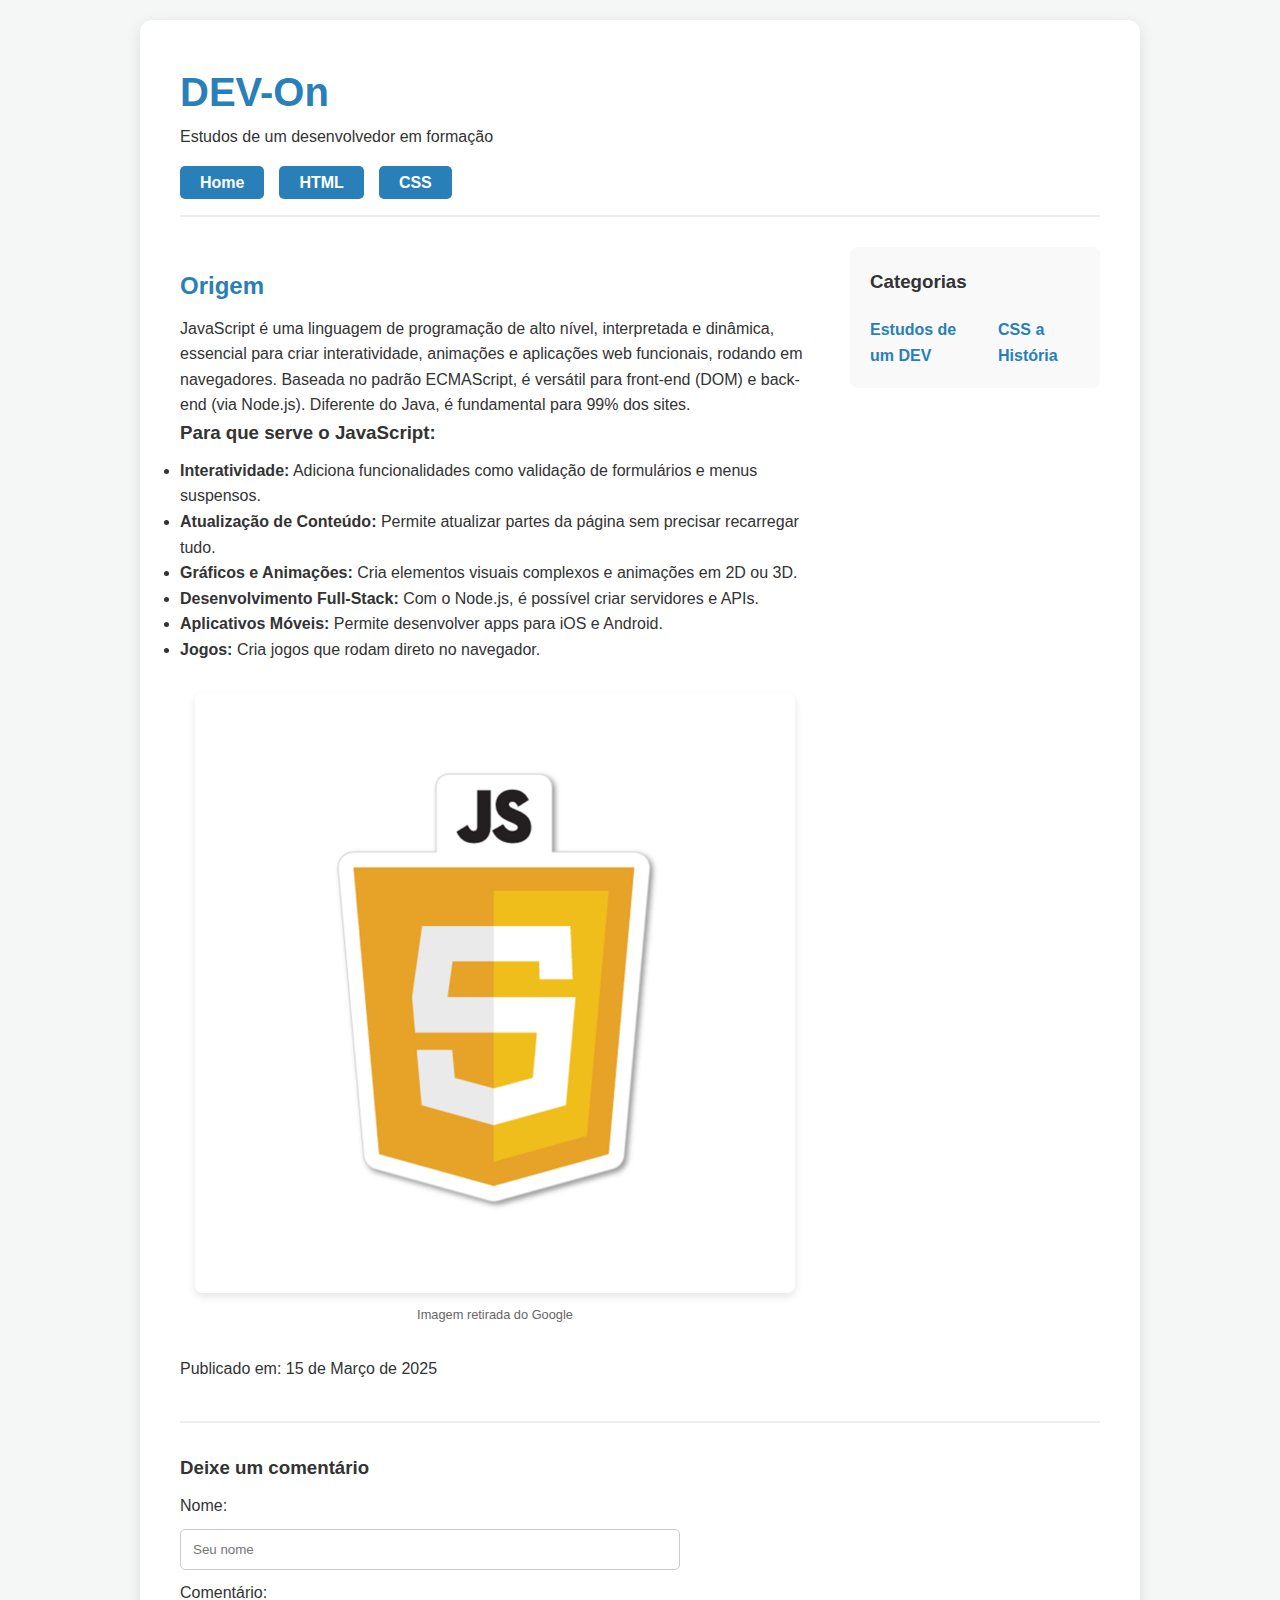
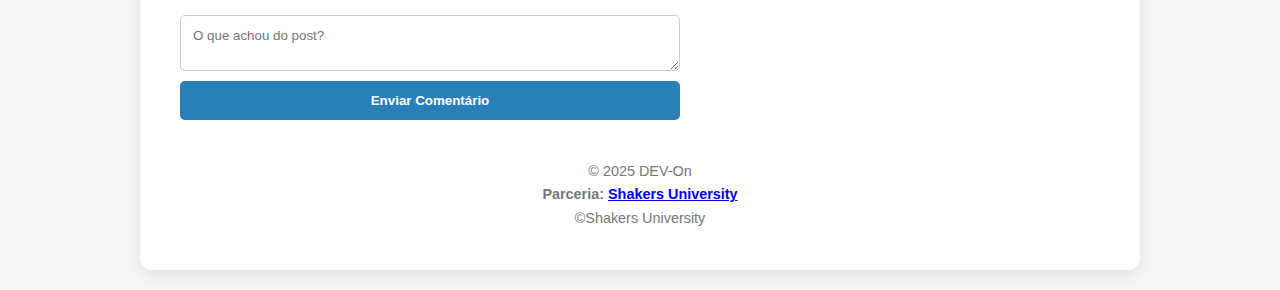
<file: index.html>
<!DOCTYPE html>
<html lang="pt-BR">


<head>
    <meta charset="UTF-8">
    <meta name="viewport" content="width=device-width, initial-scale=1.0">
    <title>DEV-On | Home</title>
    <link rel="stylesheet" href="./assets/css/styles.css">
    
</head>

<body>
    <div class="main-wrapper">
        <header>
            <h1>DEV-On</h1>
            <p>Estudos de um desenvolvedor em formação</p>
            <nav>
                <ul>
                    <li><a href="index.html">Home</a></li>
                    <li><a href="dev-on.html">HTML</a></li>
                    <li><a href="css.html">CSS</a></li>
                </ul>
            </nav>
        </header>

        <main class="content-area">
            <article>
                <h2>Origem</h2>
                <p>JavaScript é uma linguagem de programação de alto nível, interpretada e dinâmica, essencial para
                    criar interatividade, animações e aplicações web funcionais, rodando em navegadores. Baseada no
                    padrão ECMAScript, é versátil para front-end (DOM) e back-end (via Node.js). Diferente do Java, é
                    fundamental para 99% dos sites. </p>

                <h3>Para que serve o JavaScript:</h3>
                <ul>
                    <li><strong>Interatividade:</strong> Adiciona funcionalidades como validação de formulários e menus
                        suspensos.</li>
                    <li><strong>Atualização de Conteúdo:</strong> Permite atualizar partes da página sem precisar
                        recarregar tudo.</li>
                    <li><strong>Gráficos e Animações:</strong> Cria elementos visuais complexos e animações em 2D ou 3D.
                    </li>
                    <li><strong>Desenvolvimento Full-Stack:</strong> Com o Node.js, é possível criar servidores e APIs.
                    </li>
                    <li><strong>Aplicativos Móveis:</strong> Permite desenvolver apps para iOS e Android.</li>
                    <li><strong>Jogos:</strong> Cria jogos que rodam direto no navegador.</li>
                </ul>

                <figure>
                    <img src="./assets/img/js.png" alt="Logotipo do JavaScript">
                    <figcaption>Imagem retirada do Google</figcaption>
                </figure>

                <div class="data">Publicado em: 15 de Março de 2025</div>
            </article>

            <aside>
                <h3>Categorias</h3>
                <nav>
                    <ul>
                        <li><a href="dev-on.html" style="background:none; color:var(--primary); padding:0;">Estudos de
                                um DEV</a></li>
                        <li><a href="css.html" style="background:none; color:var(--primary); padding:0;">CSS a
                                História</a></li>
                    </ul>
                </nav>
            </aside>
        </main>

        <section class="comment-section">
            <h3>Deixe um comentário</h3>
            <form>
                <label for="nome">Nome:</label>
                <input type="text" id="nome" placeholder="Seu nome">
                <label for="coment">Comentário:</label>
                <textarea id="coment" placeholder="O que achou do post?"></textarea>
                <button type="submit">Enviar Comentário</button>
            </form>
        </section>

        <footer class="site-footer">
            <p>&copy; 2025 DEV-On</p>
            <h4>Parceria: <a target="_blank" href="https://shakersuniversity.com.br">Shakers University</a></h4>
            <p>&copy;Shakers University</p>
        </footer>
    </div>
</body>

</html>
</file>
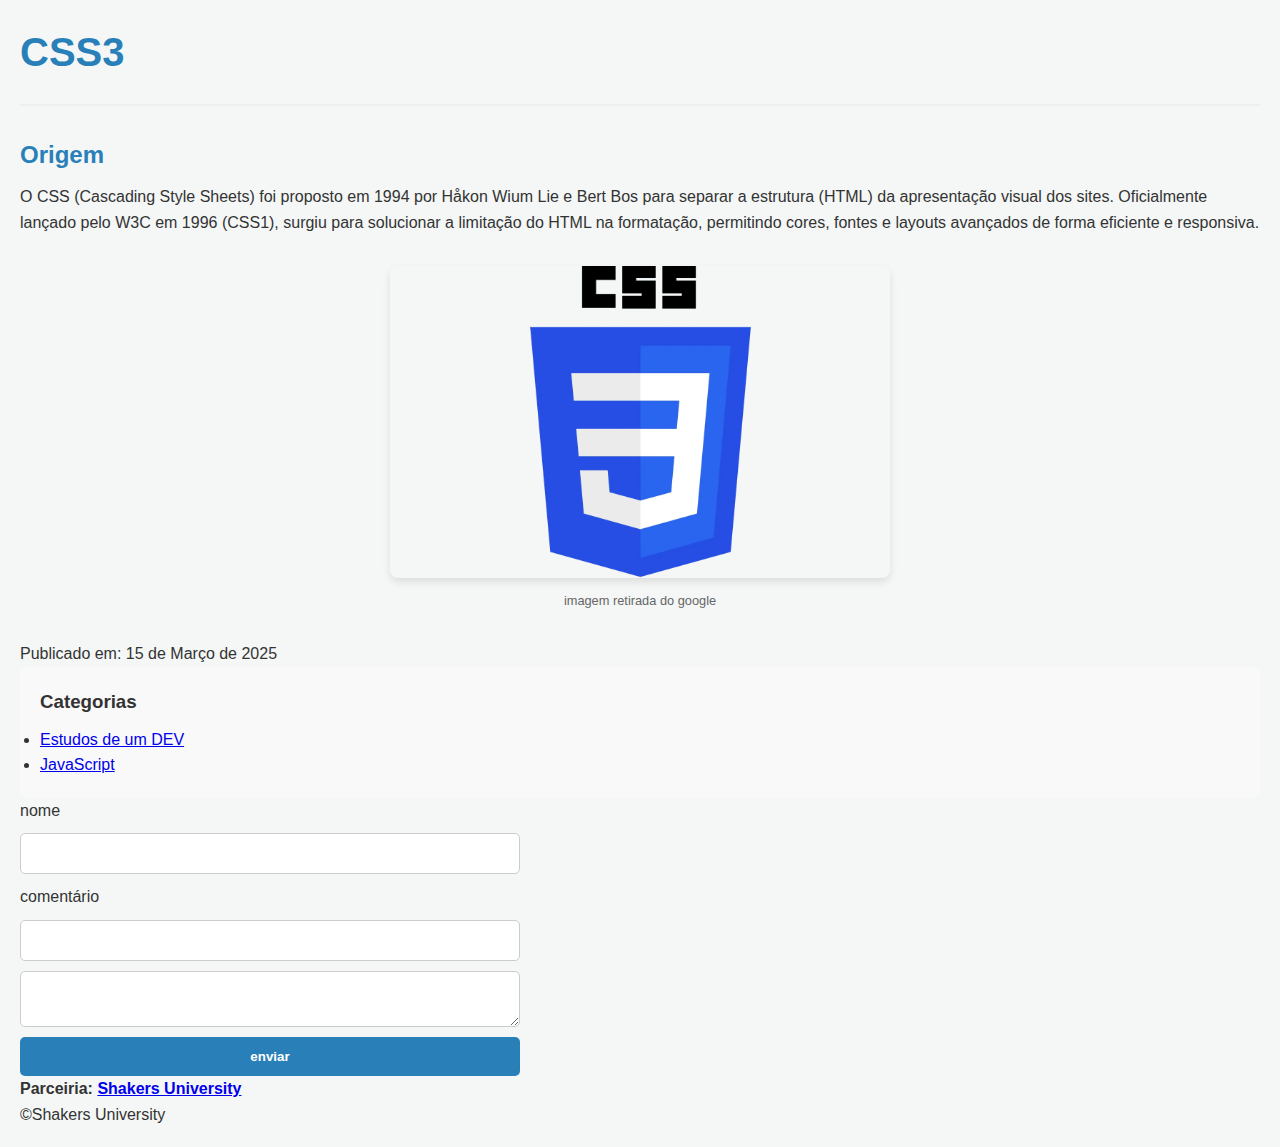
<file: css.html>
<!DOCTYPE html>
<html lang="pt-BR">

<head>
  <meta charset="UTF-8">
  <meta name="viewport" content="width=device-width, initial-scale=1.0">
  <title>DEV-On</title>
  <link rel="stylesheet" href="./assets/css/styles.css">
</head>

<body>
  <div class="css__container">
    <header class="css__topo">
      <div class="css__title">
        <h1>CSS3</h1>
      </div>
    </header>
    <main class="css__cont">
      <article class="css__post">
        <h2>Origem</h2>
        <p>
          O CSS (Cascading Style Sheets) foi proposto em 1994 por Håkon Wium Lie e Bert Bos para separar a estrutura
          (HTML) da apresentação visual dos sites. Oficialmente lançado pelo W3C em 1996 (CSS1), surgiu para solucionar
          a limitação do HTML na formatação, permitindo cores, fontes e layouts avançados de forma eficiente e
          responsiva.
        </p>

        <figure class="css__img">
          <img src="./assets/img/css.png" alt="CSS e sua funçaõ" width="500" height="250">
          <figcaption>imagem retirada do google</figcaption>
        </figure>
        <div class="data">Publicado em: 15 de Março de 2025</div>
      </article>

      <aside class="css__categories">
        <h3>Categorias</h3>
        <ul>
          <li><a href="dev-on.html">Estudos de um DEV</a></li>
          <li><a href="index.html">JavaScript</a></li>
        </ul>
      </aside>
    </main>
    <section class="css__coment">
      <nav>
        <form>
          <label for="nome">nome</label>
          <input type="text" name="nome" />
          <label for="texto">comentário</label>
          <input type="text" name="texto" />
          <textarea name="texto"></textarea>
          <button type="submit">enviar</button>
        </form>
      </nav>
      <footer class="rodape">
        <h4>Parceiria: <a target="_blank" href="https://shakersuniversity.com.br">Shakers University</a></h4>
        <p>&copy;Shakers University</p>
      </footer>
    </section>
</body>

</html>
</file>
<file: assets/css/styles.css>
:root {
  --primary: #2980b9;
  --accent: #f7df1e;
  --bg: #f4f7f6;
  --white: #ffffff;
  --text: #333;
  --shadow: 0 4px 15px rgba(0,0,0,0.1);
}

* {
  margin: 0;
  padding: 0;
  box-sizing: border-box;
  font-family: 'Segoe UI', Arial, sans-serif;
}

body {
  background-color: var(--bg);
  color: var(--text);
  line-height: 1.6;
  padding: 20px;
}

/* Container principal que centraliza tudo */
.main-wrapper {
  max-width: 1000px;
  margin: 0 auto;
  background: var(--white);
  padding: 40px;
  border-radius: 12px;
  box-shadow: var(--shadow);
}

/* Header e Menu */
header {
  border-bottom: 2px solid #eee;
  margin-bottom: 30px;
  padding-bottom: 20px;
}

h1 { color: var(--primary); font-size: 2.5rem; }

nav ul {
  list-style: none;
  display: flex;
  gap: 15px;
  margin-top: 20px;
}

nav a {
  text-decoration: none;
  color: var(--white);
  background: var(--primary);
  padding: 8px 20px;
  border-radius: 5px;
  font-weight: bold;
  transition: 0.3s;
}

nav a:hover { background: #1c5980; transform: translateY(-2px); }

/* Layout em duas colunas (Conteúdo e Sidebar) */
.content-area {
  display: flex;
  gap: 40px;
}

article { flex: 3; }
aside { 
  flex: 1; 
  background: #f9f9f9; 
  padding: 20px; 
  border-radius: 8px; 
  height: fit-content;
}

h2 { color: var(--primary); margin: 20px 0 10px; }
h3 { margin-bottom: 10px; }

/* Imagens */
figure {
  margin: 30px 0;
  text-align: center;
}

img {
  max-width: 100%;
  height: auto;
  border-radius: 8px;
  box-shadow: 0 4px 8px rgba(0,0,0,0.1);
}

figcaption { font-size: 0.8rem; color: #666; margin-top: 5px; }

/* Formulário e Rodapé */
.comment-section {
  margin-top: 40px;
  padding-top: 30px;
  border-top: 2px solid #eee;
}

form { display: flex; flex-direction: column; gap: 10px; max-width: 500px; }

input, textarea {
  padding: 12px;
  border: 1px solid #ccc;
  border-radius: 5px;
}

button {
  background: var(--primary);
  color: white;
  border: none;
  padding: 12px;
  border-radius: 5px;
  cursor: pointer;
  font-weight: bold;
}

footer.site-footer {
  text-align: center;
  margin-top: 40px;
  font-size: 0.9rem;
  color: #777;
}

/* Responsividade para celular */
@media (max-width: 768px) {
  .content-area { flex-direction: column; }
}
</file>
